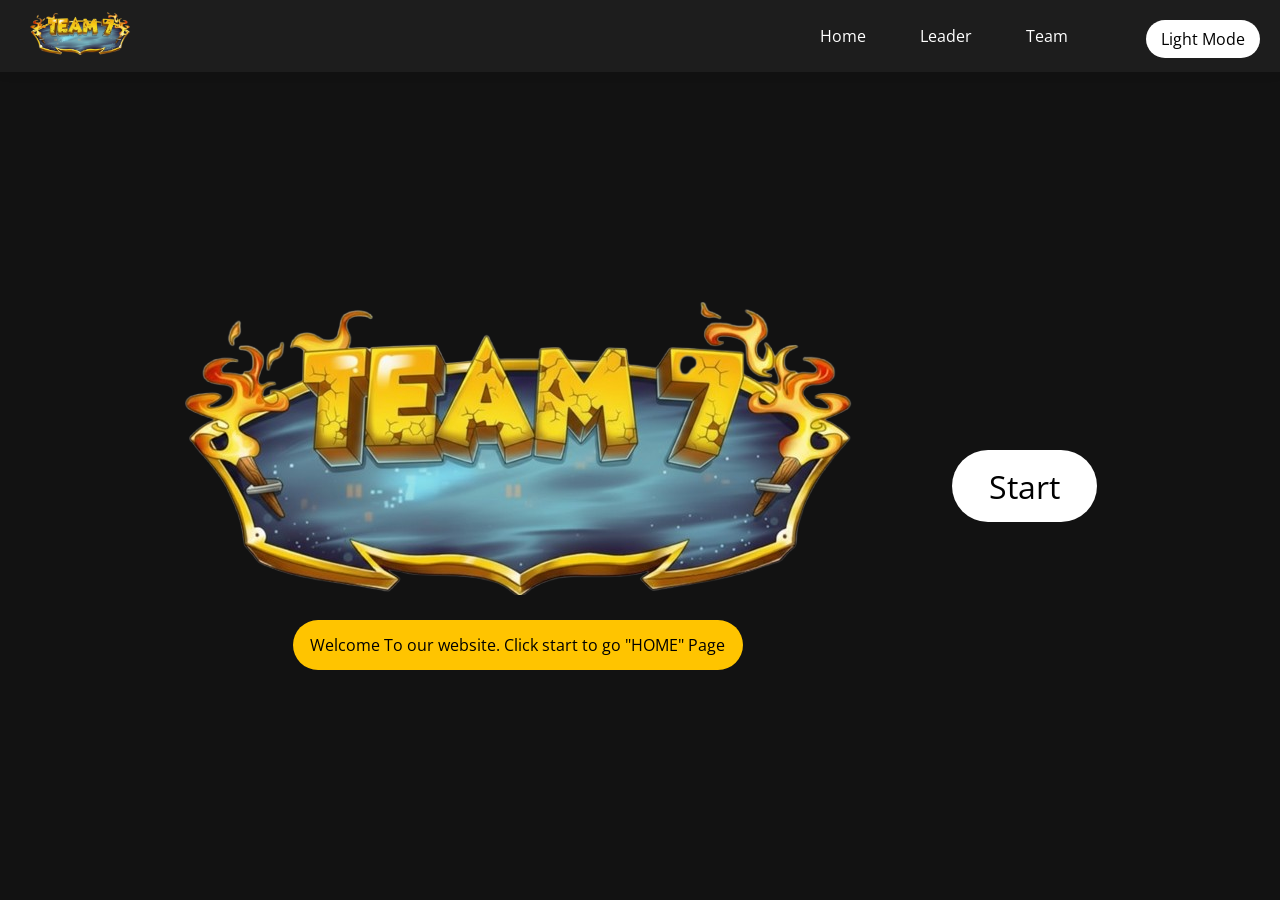
<file: index.html>
<!DOCTYPE html>
<html lang="en">
<head>
    <meta charset="UTF-8">
    <meta name="viewport" content="width=device-width, initial-scale=1.0">
    <title>Team 7</title>
    <link rel="stylesheet" href="css/style.css">
    <link rel="shortcut icon" href="img/team-logo.png" type="image/x-icon">
</head>

<body class="dark">  <!-- Default Dark Mode -->

    <!-- Dark Mode Button -->
    <div class="toggle-btn" onclick="toggleTheme()">Light Mode</div>

    <!-- Animated Background Shapes -->
    <ul class="floating-shapes">
        <li class="sq"></li>
        <li class="tri"></li>
        <li class="cir"></li>
        <li class="sq"></li>
        <li class="tri"></li>
        <li class="cir"></li>
    </ul>

    <header>
        <div class="logo">
            <img src="img/team7Logo.png" alt="team7 logo">
        </div>

        <ul>
            <li><a href="home.html">Home</a></li>
            <li><a href="Leader/leaderHome.html">Leader</a></li>
            <li><a href="html/team.html">Team</a></li>
        </ul>
    </header>

    <main>
        <div class="contant">

            <div class="left-contant">
                <img src="img/team7Logo.png" alt="">
                <div class="box">
                    <p>Welcome To our website. Click start to go "HOME" Page</p>
                </div>
            </div>

            <div class="right-contant">
                <div class="start">
                    <a href="home.html">Start</a>
                </div>
            </div>

        </div>
    </main>

<script>
function toggleTheme() {
    document.body.classList.toggle("dark");

    const btn = document.querySelector(".toggle-btn");
    btn.textContent = document.body.classList.contains("dark")
        ? "Light Mode"
        : "Dark Mode";
}
</script>

</body>
</html>
</file>
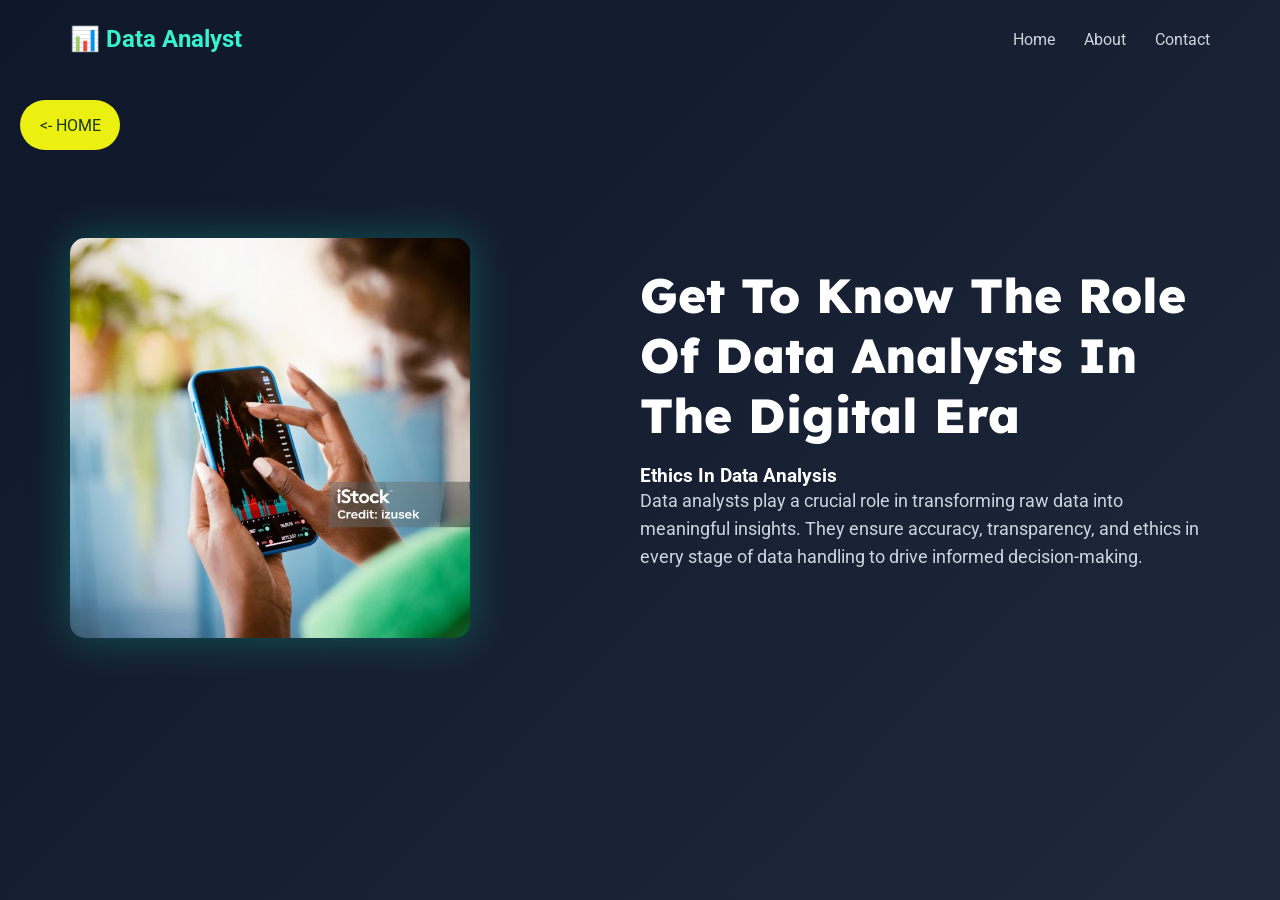
<file: co-leader/about.html>
<!DOCTYPE html>
<html lang="en">
<head>
  <meta charset="UTF-8">
  <meta name="viewport" content="width=device-width, initial-scale=1.0">
  <title>Data Analyst | Home</title>
  <link rel="stylesheet" href="home.css">
</head>
<body>
  <div class="backBtn"><a href="/home.html"><- HOME</a></div>
  <header>
    <div class="logo">📊 Data Analyst</div>
    <nav>
      <a href="home.html">Home</a>
      <a href="#">About</a>
      <a href="contact.html">Contact</a>
    </nav>
  </header>

  <section class="hero">
    <div class="image-box">
      <img src="/img/redme4.jpg" alt="Data Analysis Image">
    </div>

    <div class="text-box">
      <h1>Get To Know The Role Of Data Analysts In The Digital Era</h1>
      <h3>Ethics In Data Analysis</h3>
      <p>
        Data analysts play a crucial role in transforming raw data into meaningful insights. 
        They ensure accuracy, transparency, and ethics in every stage of data handling to drive informed decision-making.
      </p>
    </div>
  </section>
</body>
</html>
</file>
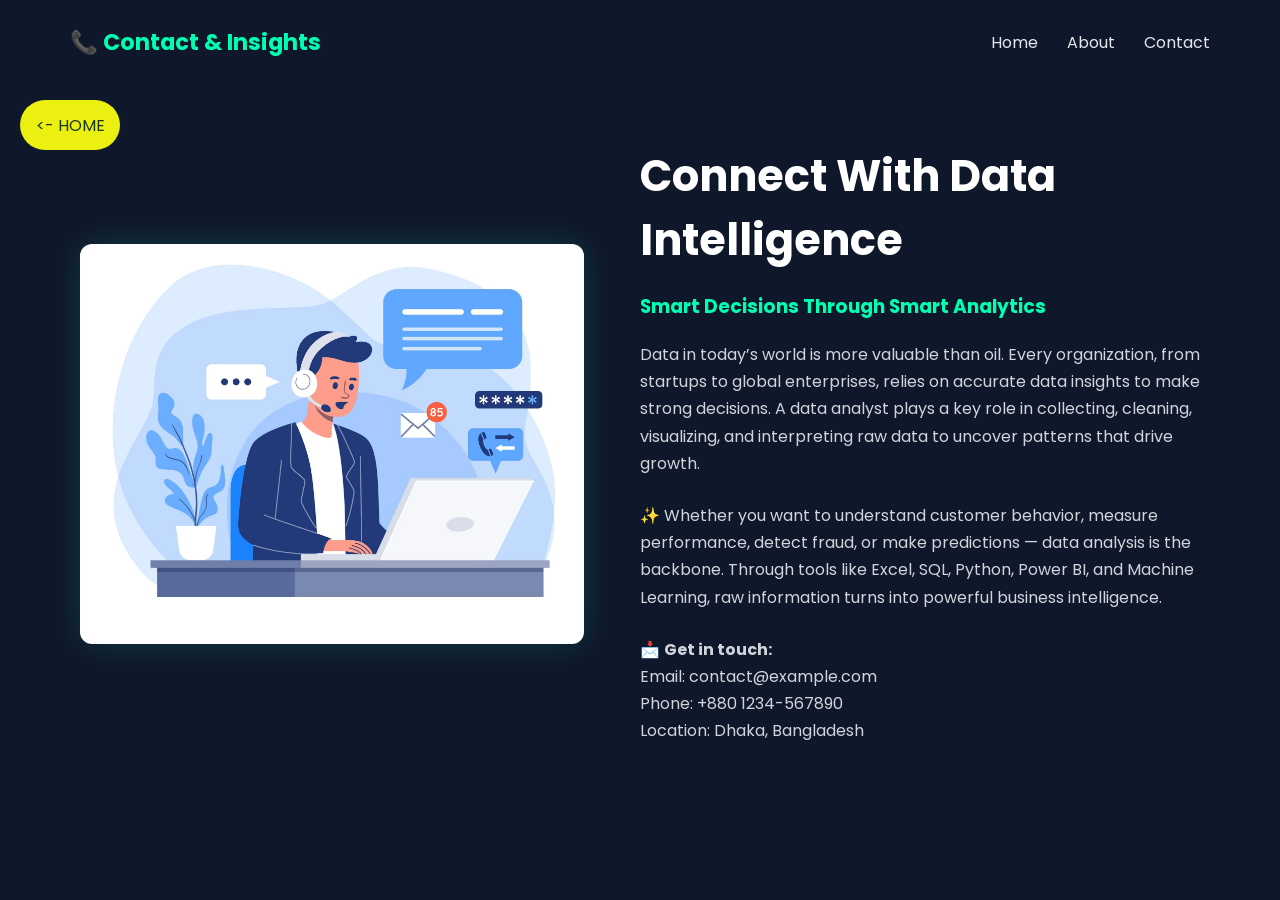
<file: co-leader/contact.html>
<!DOCTYPE html>
<html lang="en">
<head>
  <meta charset="UTF-8">
  <meta name="viewport" content="width=device-width, initial-scale=1.0">
  <title>Data Analyst | Contact & Insights</title>
  <link rel="stylesheet" href="page3.css">
</head>

<body>
  <div class="backBtn"><a href="/home.html"><- HOME</a></div>

  <header>
    <div class="logo">📞 Contact & Insights</div>
    <nav>
      <a href="home.html">Home</a>
      <a href="about.html">About</a>
      <a href="#">Contact</a>
    </nav>
  </header>

  <section class="hero">

    <div class="image-box">
      <img src="/img/contactPic.jpg" alt="Data Image">
    </div>

    <div class="text-box">
      <h1>Connect With Data Intelligence</h1>
      <h3>Smart Decisions Through Smart Analytics</h3>

      <p>
        Data in today’s world is more valuable than oil. Every organization, 
        from startups to global enterprises, relies on accurate data insights to 
        make strong decisions. A data analyst plays a key role in collecting, 
        cleaning, visualizing, and interpreting raw data to uncover patterns 
        that drive growth.
      </p>

      <br>

      <p>
        ✨ Whether you want to understand customer behavior, measure performance, 
        detect fraud, or make predictions — data analysis is the backbone.  
        Through tools like Excel, SQL, Python, Power BI, and Machine Learning, 
        raw information turns into powerful business intelligence.
      </p>

      <br>

      <p>
        📩 <b>Get in touch:</b>  
        <br>Email: contact@example.com  
        <br>Phone: +880 1234-567890  
        <br>Location: Dhaka, Bangladesh  
      </p>
    </div>

  </section>

</body>
</html>
</file>
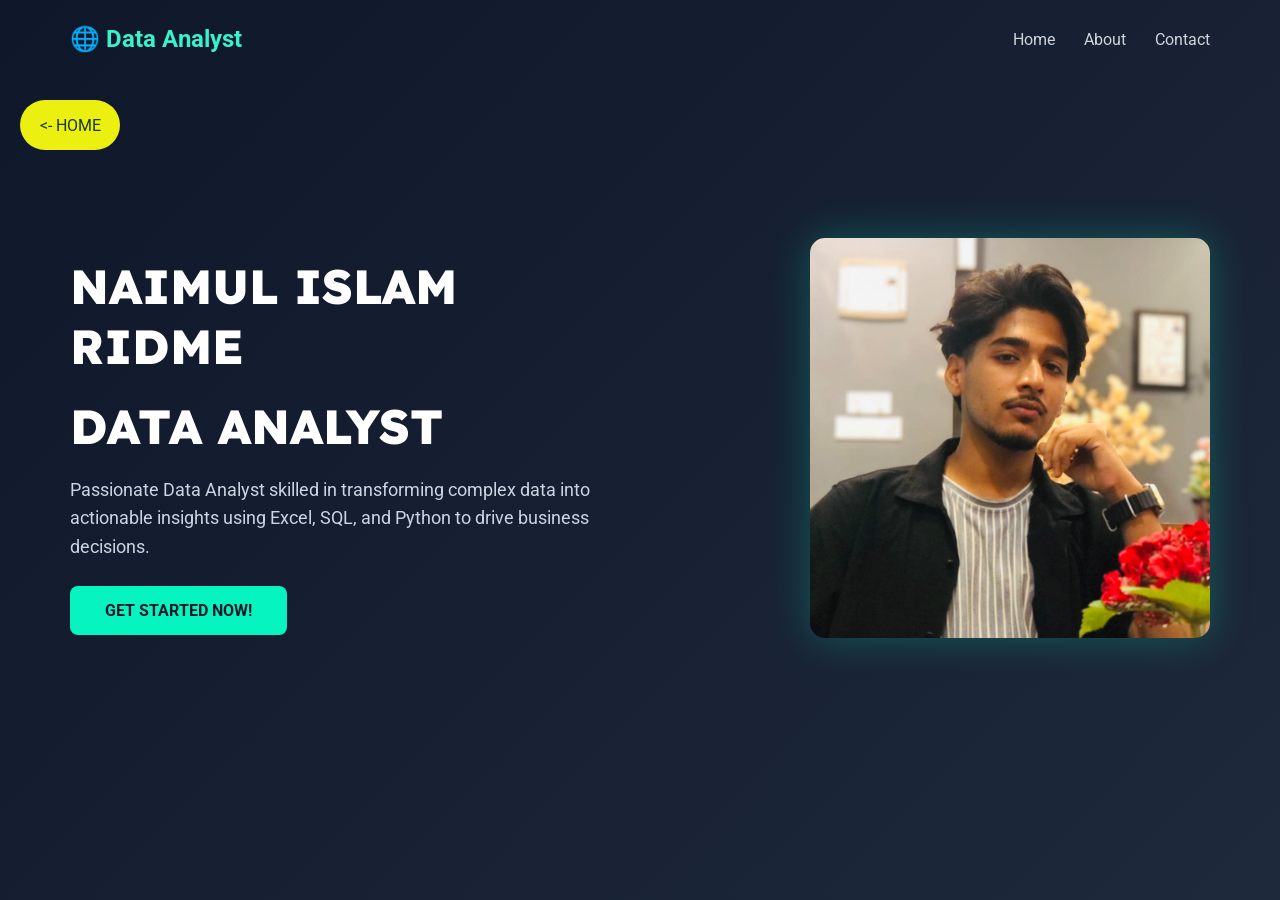
<file: co-leader/home.html>
<!DOCTYPE html>
<html lang="en">
<head>
  <meta charset="UTF-8" />
  <meta name="viewport" content="width=device-width, initial-scale=1.0" />
  <title>Home | Data Analyst</title>
  <link rel="stylesheet" href="home.css" />
</head>
<body>
  <div class="backBtn"><a href="/home.html"><- HOME</a></div>
  <header>
    <div class="logo">🌐 Data Analyst</div>
    <nav>
      <a href="#">Home</a>
      <a href="about.html">About</a>
      <a href="contact.html">Contact</a>
    </nav>
  </header>

  <section class="hero">
    <div class="text-box">
      <h1>NAIMUL ISLAM RIDME</h1>
      <h1>DATA ANALYST</h1>
      <p>
        Passionate Data Analyst skilled in transforming complex data into actionable insights using Excel, SQL, and Python to drive business decisions.
      </p>
      <a href="#" class="btn">GET STARTED NOW!</a>
    </div>

    <div class="image-box">
      <img src="/img/ridme3.jpg" alt="My Photo">
    </div>
  </section>
</body>
</html>
</file>
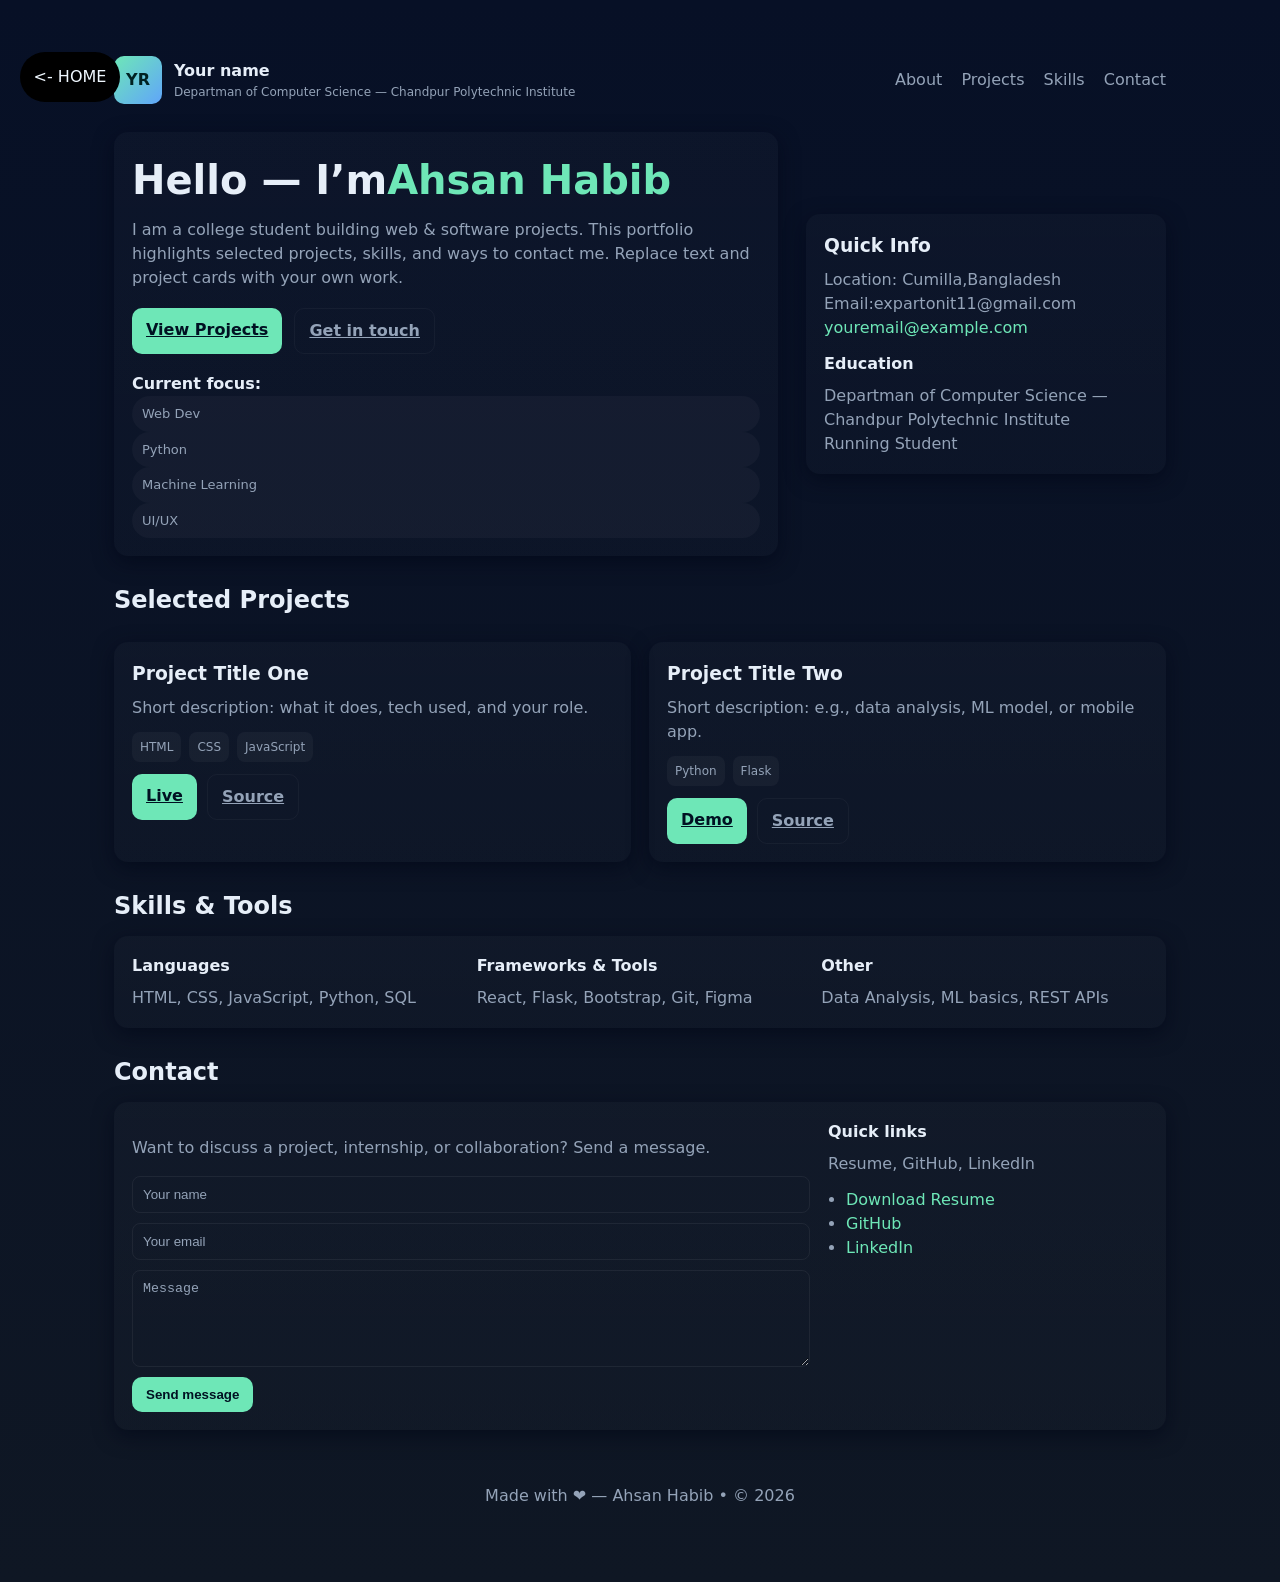
<file: html/Ahsan.html>
<!doctype html>
<html lang="en">

<head>
  <meta charset="utf-8" />
  <meta name="viewport" content="width=device-width, initial-scale=1" />
  <title>College Portfolio - Your Name</title>
  <meta name="description" content="College project portfolio" />
  <style>
    /* backBtn */
    .backBtn {
      position: fixed;
      height: 50px;
      width: 100px;
      display: flex;
      align-items: center;
      justify-content: center;
      border-radius: 30px;
      background-color: black;
      margin: 20px;
    }

    .backBtn a {
      padding: 20;
      text-decoration: none;
      color: aliceblue;
    }

    :root {
      --bg: #0f1724;
      --card: #0b1220;
      --accent: #6ee7b7;
      --muted: #94a3b8;
      --glass: rgba(255, 255, 255, 0.04);
      --maxw: 1100px;
      font-family: Inter, system-ui, -apple-system, 'Segoe UI', Roboto, 'Helvetica Neue', Arial;
    }

    * {
      box-sizing: border-box
    }

    body {
      margin: 0;
      background: linear-gradient(180deg, #071026 0%, var(--bg) 100%);
      color: #e6eef8;
      line-height: 1.5
    }

    .container {
      max-width: var(--maxw);
      margin: 32px auto;
      padding: 24px
    }

    header {
      display: flex;
      align-items: center;
      justify-content: space-between;
      gap: 16px
    }

    .brand {
      display: flex;
      align-items: center;
      gap: 12px
    }

    .logo {
      width: 48px;
      height: 48px;
      border-radius: 10px;
      background: linear-gradient(135deg, var(--accent), #60a5fa);
      display: flex;
      align-items: center;
      justify-content: center;
      font-weight: 700;
      color: #022
    }

    nav a {
      color: var(--muted);
      text-decoration: none;
      margin-left: 14px
    }

    nav a:hover {
      color: var(--accent)
    }

    .hero {
      display: grid;
      grid-template-columns: 1fr 360px;
      gap: 28px;
      align-items: center;
      margin-top: 28px
    }

    .intro h1 {
      font-size: clamp(26px, 4vw, 40px);
      margin: 0 0 8px
    }

    .intro p {
      color: var(--muted);
      margin: 0 0 18px
    }

    .cta {
      display: flex;
      gap: 12px
    }

    .btn {
      background: var(--accent);
      color: #012;
      border: 0;
      padding: 10px 14px;
      border-radius: 10px;
      font-weight: 600;
      cursor: pointer
    }

    .btn.ghost {
      background: transparent;
      border: 1px solid var(--glass);
      color: var(--muted)
    }

    .card {
      background: linear-gradient(180deg, rgba(255, 255, 255, 0.02), rgba(255, 255, 255, 0.01));
      padding: 18px;
      border-radius: 14px;
      box-shadow: 0 6px 20px rgba(2, 6, 23, 0.6)
    }

    /* Projects grid */
    .projects {
      display: grid;
      grid-template-columns: repeat(auto-fit, minmax(240px, 1fr));
      gap: 18px;
      margin-top: 24px
    }

    .project .tags {
      display: flex;
      gap: 8px;
      margin-top: 12px
    }

    .tag {
      font-size: 12px;
      padding: 6px 8px;
      border-radius: 8px;
      background: var(--glass);
      color: var(--muted)
    }

    /* ski lls */
    .skill s {
      display: flex;
      gap: 12px;
      flex-wrap: wrap;
      margin-top: 12px
    }

    .skill {
      background: rgba(255, 255, 255, 0.03);
      padding: 8px 10px;
      border-radius: 999px;
      font-size: 13px;
      color: var(--muted)
    }

    /* contact */
    form {
      display: grid;
      gap: 10px
    }

    input,
    textarea {
      background: transparent;
      border: 1px solid rgba(255, 255, 255, 0.06);
      padding: 10px;
      border-radius: 8px;
      color: inherit
    }

    input::placeholder,
    textarea::placeholder {
      color: var(--muted)
    }

    button[type=submit] {
      width: fit-content
    }

    footer {
      margin-top: 36px;
      padding: 18px 0;
      color: var(--muted);
      text-align: center
    }

    /* responsive */
    @media (max-width:880px) {
      .hero {
        grid-template-columns: 1fr
      }

      .brand .logo {
        width: 44px;
        height: 44px
      }

      .container {
        padding: 16px
      }
    }
  </style>
</head>

<body>
  <div class="backBtn"><a href="/home.html"><- HOME</a></div>
  <div class="container">
    <header>
      <div class="brand">
        <div class="logo">YR</div>
        <div>
          <div style="font-weight:700">Your name</div>
          <div style="font-size:12px;color:var(--muted)">Departman of Computer Science — Chandpur Polytechnic Institute
          </div>
        </div>
      </div>
      <nav>
        <a href="#about">About</a>
        <a href="#projects">Projects</a>
        <a href="#skills">Skills</a>
        <a href="#contact">Contact</a>
      </nav>
    </header>

    <section class="hero">
      <div class="intro card">
        <h1>Hello — I’m<span style="color:var(--accent)">Ahsan Habib</span></h1>
        <p>I am a college student building web & software projects. This portfolio highlights selected projects, skills,
          and ways to contact me. Replace text and project cards with your own work.</p>
        <div class="cta">
          <a class="btn" href="#projects">View Projects</a>
          <a class="btn ghost" href="#contact">Get in touch</a>
        </div>

        <div style="margin-top:18px">
          <strong>Current focus:</strong>
          <div class="skills" aria-hidden>
            <div class="skill">Web Dev</div>
            <div class="skill">Python</div>
            <div class="skill">Machine Learning</div>
            <div class="skill">UI/UX</div>
          </div>
        </div>
      </div>

      <aside class="card">
        <h3 style="margin:0 0 8px">Quick Info</h3>
        <p style="color:var(--muted);margin:0 0 12px">Location: Cumilla,Bangladesh<br />Email:expartonit11@gmail.com <a
            href="mailto:youremail@example.com"
            style="color:var(--accent);text-decoration:none">youremail@example.com</a></p>
        <h4 style="margin:8px 0">Education</h4>
        <p style="color:var(--muted);margin:0">Departman of Computer Science — Chandpur Polytechnic
          Institute<br />Running Student</p>
      </aside>
    </section>

    <section id="projects" style="margin-top:26px">
      <h2 style="margin:0 0 12px">Selected Projects</h2>
      <div class="projects">
        <article class="project card">
          <h3 style="margin:0">Project Title One</h3>
          <p style="color:var(--muted);margin:8px 0 0">Short description: what it does, tech used, and your role.</p>
          <div class="tags">
            <span class="tag">HTML</span>
            <span class="tag">CSS</span>
            <span class="tag">JavaScript</span>
          </div>
          <div style="margin-top:12px;display:flex;gap:10px">
            <a class="btn" href="#" target="_blank">Live</a>
            <a class="btn ghost" href="#" target="_blank">Source</a>
          </div>
        </article>

        <article class="project card">
          <h3 style="margin:0">Project Title Two</h3>
          <p style="color:var(--muted);margin:8px 0 0">Short description: e.g., data analysis, ML model, or mobile app.
          </p>
          <div class="tags">
            <span class="tag">Python</span>
            <span class="tag">Flask</span>
          </div>
          <div style="margin-top:12px;display:flex;gap:10px">
            <a class="btn" href="#" target="_blank">Demo</a>
            <a class="btn ghost" href="#" target="_blank">Source</a>
          </div>
        </article>
      </div>
    </section>

    <section id="skills" style="margin-top:26px">
      <h2 style="margin:0 0 12px">Skills & Tools</h2>
      <div class="card">
        <div style="display:flex;gap:18px;flex-wrap:wrap">
          <div style="flex:1;min-width:220px">
            <h4 style="margin:0 0 8px">Languages</h4>
            <p style="color:var(--muted);margin:0">HTML, CSS, JavaScript, Python, SQL</p>
          </div>
          <div style="flex:1;min-width:220px">
            <h4 style="margin:0 0 8px">Frameworks & Tools</h4>
            <p style="color:var(--muted);margin:0">React, Flask, Bootstrap, Git, Figma</p>
          </div>
          <div style="flex:1;min-width:220px">
            <h4 style="margin:0 0 8px">Other</h4>
            <p style="color:var(--muted);margin:0">Data Analysis, ML basics, REST APIs</p>
          </div>
        </div>
      </div>
    </section>

    <section id="contact" style="margin-top:26px">
      <h2 style="margin:0 0 12px">Contact</h2>
      <div class="card" style="display:grid;grid-template-columns:1fr 320px;gap:18px">
        <div>
          <p style="color:var(--muted)">Want to discuss a project, internship, or collaboration? Send a message.</p>
          <form onsubmit="handleSubmit(event)">
            <input type="text" name="name" placeholder="Your name" required />
            <input type="email" name="email" placeholder="Your email" required />
            <textarea name="message" rows="5" placeholder="Message" required></textarea>
            <button class="btn" type="submit">Send message</button>
          </form>
        </div>
        <aside style="align-self:start">
          <h4 style="margin:0 0 8px">Quick links</h4>
          <p style="color:var(--muted);margin:0 0 12px">Resume, GitHub, LinkedIn</p>
          <ul style="color:var(--muted);padding-left:18px;margin:0">
            <li><a href="#" style="color:var(--accent);text-decoration:none">Download Resume</a></li>
            <li><a href="#" style="color:var(--accent);text-decoration:none">GitHub</a></li>
            <li><a href="#" style="color:var(--accent);text-decoration:none">LinkedIn</a></li>
          </ul>
        </aside>
      </div>
    </section>

    <footer>
      <div>Made with ❤ — Ahsan Habib • © <span id="year"></span></div>
    </footer>
  </div>

  <script>
    function handleSubmit(e) {
      e.preventDefault();
      const f = e.target;
      alert('Thank you, ' + f.name.value + '! Your message was not really sent in this demo. Replace handleSubmit with real logic.');
      f.reset();
    }
    document.getElementById('year').textContent = new Date().getFullYear();
  </script>
</body>

</html>
</file>
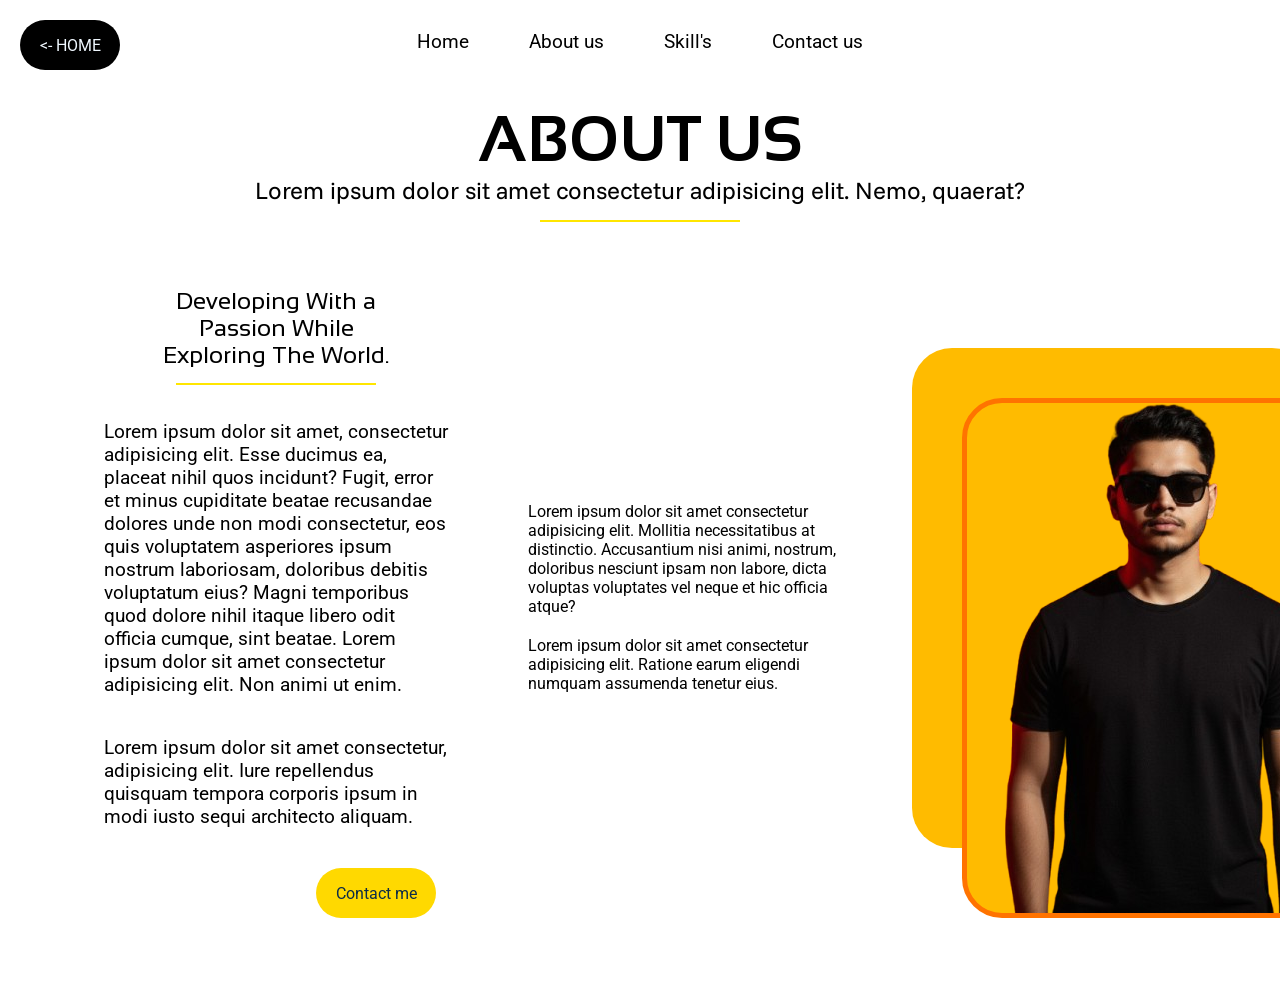
<file: Leader/aboutus.html>
<!DOCTYPE html>
<html lang="en">

<head>
    <meta charset="UTF-8">
    <meta name="viewport" content="width=device-width, initial-scale=1.0">
    <title>About us</title>
    <link rel="stylesheet" href="aboutus.css">
</head>

<body>
    <div class="backBtn"><a href="/home.html"><- HOME</a></div>
    <header>
        <ul>
            <a href="leaderHome.html">Home</a>
            <a href="aboutus.html">About us</a>
            <a href="skills.html">Skill's</a>
            <a href="contact.html">Contact us</a>
        </ul>
    </header>
    <main>
        <div class="aboutus">
            <h2>ABOUT US</h2>
            <p>Lorem ipsum dolor sit amet consectetur adipisicing elit. Nemo, quaerat?
            <hr>
            </p>
        </div>
        <div class="manycontant">
            <div class="leftmanycontant">
                <div class="leftmanycontant-1">
                    <p>Developing With a</p>
                    <p>Passion While</p>
                    <p>Exploring The World.</p>
                    <hr>
                </div>
                <div class="leftmanycontant-2">
                    Lorem ipsum dolor sit amet, consectetur adipisicing elit. Esse ducimus ea, placeat nihil quos incidunt? Fugit, error et minus cupiditate beatae recusandae dolores unde non modi consectetur, eos quis voluptatem asperiores ipsum nostrum laboriosam, doloribus debitis voluptatum eius? Magni temporibus quod dolore nihil itaque libero odit officia cumque, sint beatae. Lorem ipsum dolor sit amet consectetur adipisicing elit. Non animi ut enim.
                </div>
                <div class="leftmanycontant-3">
                    Lorem ipsum dolor sit amet consectetur, adipisicing elit. Iure repellendus quisquam tempora corporis ipsum in modi iusto sequi architecto aliquam.
                </div>
                <div class="contentme">
                    <a href="#">Contact me</a>
                </div>
            </div>
            <div class="buttonmanycontant">
                <div class="buttonmanycontant-1">
                    <p>Lorem ipsum dolor sit amet consectetur adipisicing elit. Mollitia necessitatibus at distinctio. Accusantium nisi animi, nostrum, doloribus nesciunt ipsam non labore, dicta voluptas voluptates vel neque et hic officia atque?</p>
                    <p>Lorem ipsum dolor sit amet consectetur adipisicing elit. Ratione earum eligendi numquam assumenda tenetur eius.</p>
                </div>
            </div>
            <div class="rightmanycontant">
                <div class="box">
                    <div class="imgbox">
                        <img src="leaderPic.png" alt="">
                    </div>

                </div>
            </div>
        </div>
    </main>
</body>

</html>
</file>
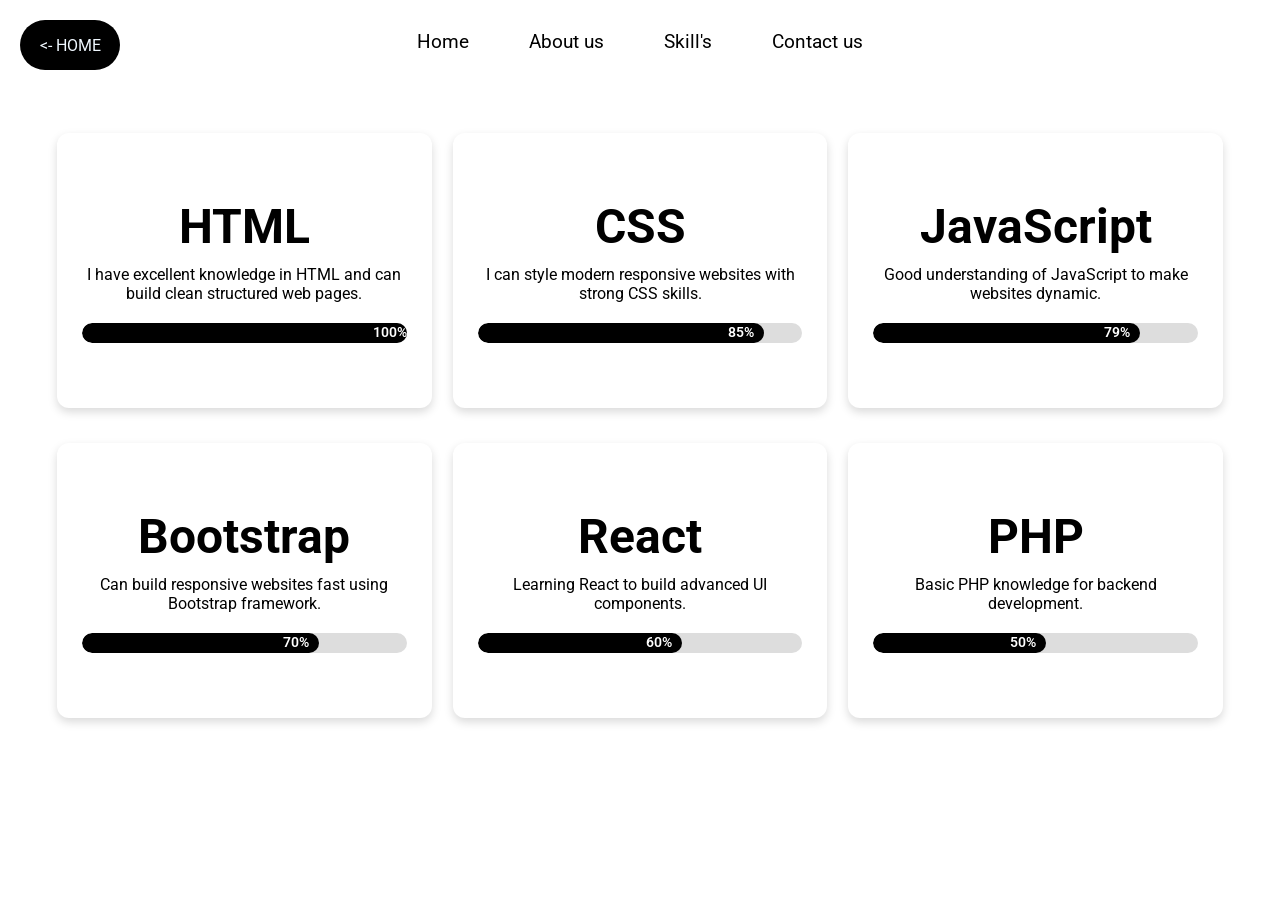
<file: Leader/skills.html>
<!DOCTYPE html>
<html lang="en">

<head>
    <meta charset="UTF-8">
    <meta name="viewport" content="width=device-width, initial-scale=1.0">
    <title>Sill's</title>
    <link rel="stylesheet" href="skills.css">
</head>

<body>
    <header>
        <div class="backBtn"><a href="/home.html"><- HOME</a></div>
        <ul>
            <a href="leaderHome.html">Home</a>
            <a href="aboutus.html">About us</a>
            <a href="skills.html">Skill's</a>
            <a href="contact.html">Contact us</a>
        </ul>
    </header>
    <main>
        <div class="skillcontanir">

            <div class="skillbox">
                <h2>HTML</h2>
                <p>I have excellent knowledge in HTML and can build clean structured web pages.</p>
                <div class="skillbar"><span style="width: 100%;">100%</span></div>
            </div>

            <div class="skillbox">
                <h2>CSS</h2>
                <p>I can style modern responsive websites with strong CSS skills.</p>
                <div class="skillbar"><span style="width: 85%;">85%</span></div>
            </div>

            <div class="skillbox">
                <h2>JavaScript</h2>
                <p>Good understanding of JavaScript to make websites dynamic.</p>
                <div class="skillbar"><span style="width: 79%;">79%</span></div>
            </div>

            <div class="skillbox">
                <h2>Bootstrap</h2>
                <p>Can build responsive websites fast using Bootstrap framework.</p>
                <div class="skillbar"><span style="width: 70%;">70%</span></div>
            </div>

            <div class="skillbox">
                <h2>React</h2>
                <p>Learning React to build advanced UI components.</p>
                <div class="skillbar"><span style="width: 60%;">60%</span></div>
            </div>

            <div class="skillbox">
                <h2>PHP</h2>
                <p>Basic PHP knowledge for backend development.</p>
                <div class="skillbar"><span style="width: 50%;">50%</span></div>
            </div>

        </div>
    </main>
</body>

</html>
</file>
<file: css/style.css>
@import url('https://fonts.googleapis.com/css2?family=Open+Sans:ital,wght@0,300..800;1,300..800&display=swap');

* {
    margin: 0;
    padding: 0;
    font-family: "Open Sans", sans-serif;
    box-sizing: border-box;
}

/* ==========================
   Animated Floating Background
   =========================== */
.floating-shapes {
    position: fixed;
    top: 0;
    left: 0;
    width: 100%;
    height: 100%;
    list-style: none;
    overflow: hidden;
    z-index: -1;
}

.floating-shapes li {
    position: absolute;
    bottom: -200px;
    animation: floatUp 12s linear infinite, glowColor 4s infinite alternate;
    opacity: 0.9;
}

/* Square (BIG) */
.sq {
    width: 150px;
    height: 150px;
    background: transparent;
    border: 6px solid rgba(255,255,255,0.7);
    border-radius: 10px;
}

/* Circle */
.cir {
    width: 160px;
    height: 160px;
    border-radius: 50%;
    border: 6px solid rgba(255,255,255,0.7);
}

/* Triangle */
.tri {
    width: 0;
    height: 0;
    border-left: 85px solid transparent;
    border-right: 85px solid transparent;
    border-bottom: 160px solid rgba(255,255,255,0.7);
}

/* Random Positions */
.floating-shapes li:nth-child(1) { left: 10%; animation-duration: 17s; }
.floating-shapes li:nth-child(2) { left: 25%; animation-duration: 13s; }
.floating-shapes li:nth-child(3) { left: 45%; animation-duration: 20s; }
.floating-shapes li:nth-child(4) { left: 65%; animation-duration: 14s; }
.floating-shapes li:nth-child(5) { left: 80%; animation-duration: 16s; }
.floating-shapes li:nth-child(6) { left: 55%; animation-duration: 18s; }

/* Floating Upwards */
@keyframes floatUp {
    0% {
        transform: translateY(0) rotate(0deg);
        opacity: 1;
    }
    100% {
        transform: translateY(-1400px) rotate(360deg);
        opacity: 0;
    }
}

/* Glowing Multicolor Effect */
@keyframes glowColor {
    0% { border-color: #ff3b3b; }
    25% { border-color: #2ecc71; }
    50% { border-color: #3498db; }
    75% { border-color: #f1c40f; }
    100% { border-color: #9b59b6; }
}


/* ===== Your old CSS below (unchanged) ===== */

header {
    display: flex;
    align-items: center;
    justify-content: space-between;
    background-color: aliceblue;
    height: 8vh;
    padding: 0 30px;
    box-shadow: 0 2px 10px rgba(0,0,0,0.08);
}

.logo img {
    max-width: 100px;
    transition: 0.3s;
}
.logo img:hover {
    transform: scale(1.1);
}

header ul {
    display: flex;
    align-items: center;
    gap: 10px;
    list-style: none;
    margin-right: 10rem;
}

header ul li a {
    text-decoration: none;
    color: black;
    padding: 12px 22px;
    border-radius: 25px;
    transition: 0.3s;
}

header ul li a:hover {
    background-color: rgba(0, 0, 0, 0.151);
    transform: translateY(-3px);
}


/* main */
main {
    display: flex;
    align-items: center;
    justify-content: center;
    height: 92vh;
}

.contant {
    display: flex;
    align-items: center;
    justify-content: center;
    gap: 100px;
}

.left-contant {
    display: flex;
    flex-direction: column;
    align-items: center;
}

.left-contant .box {
    background-color: rgb(255, 196, 0);
    height: 50px;
    width: 450px;
    display: flex;
    align-items: center;
    justify-content: center;
    border-radius: 25px;
    color: black;
    margin-top: 25px;
    animation: popUp 0.9s ease forwards;
}

.start {
    background-color: black;
    border-radius: 45px;
    height: 72px;
    width: 145px;
    display: flex;
    align-items: center;
    justify-content: center;
    opacity: 0;
    animation: rightslide 1s ease-in forwards, pulseGlow 2.3s infinite alternate;
}
.start:hover {
    box-shadow: 0 0 8px 2px black;
}

.start a {
    text-decoration: none;
    color: white;
    font-size: 2rem;
}


/* Anim */
@keyframes rightslide {
    from { transform: translateY(30px); opacity: 0; }
    to { transform: translateY(0); opacity: 1; }
}
@keyframes popUp {
    from { transform: scale(0.8); opacity: 0; }
    to { transform: scale(1); opacity: 1; }
}
@keyframes pulseGlow {
    0% { transform: scale(1); box-shadow: 0 0 0px rgba(0,0,0,0); }
    100% { transform: scale(1.08); box-shadow: 0 0 12px rgba(0,0,0,0.3); }
}


/* Dark Mode */
body.dark {
    background-color: #121212;
    color: white;
}
body.dark header {
    background-color: #1d1d1d;
}
body.dark header ul li a {
    color: white;
}

body.dark .start {
    background-color: white;
}
body.dark .start a {
    color: black;
}

.toggle-btn {
    position: fixed;
    top: 20px;
    right: 20px;
    padding: 8px 15px;
    background: white;
    color: black;
    border-radius: 20px;
    cursor: pointer;
    transition: .3s;
    z-index: 999;
}
body.dark .toggle-btn {
    background: white;
    color: black;
}
</file>
<file: co-leader/home.css>
@import url('https://fonts.googleapis.com/css2?family=Roboto:wght@400;500;700&display=swap');
@import url('https://fonts.googleapis.com/css2?family=Lexend:wght@100..900&display=swap');

* {
  margin: 0;
  padding: 0;
  box-sizing: border-box;
  font-family: "Roboto", sans-serif;
}

body {
  background: linear-gradient(135deg, #0f172a, #1e293b);
  color: #fff;
  min-height: 100vh;
}
.backBtn{
    position: fixed;  
    height: 50px;
    width: 100px;
    display: flex;
    align-items: center;
    justify-content: center;
    border-radius: 30px;
    background-color: rgb(236, 240, 16) ;
    margin: 20px;
    margin-top: 100px;
}
.backBtn a{
    padding: 20;
    text-decoration: none;
    color: rgb(26, 56, 28);
}

/* Header */
header {
  display: flex;
  justify-content: space-between;
  align-items: center;
  padding: 25px 70px;
}

header .logo {
  font-size: 1.5rem;
  font-weight: 700;
  color: #38f2cf;
}

header nav a {
  text-decoration: none;
  color: #d1d5db;
  margin-left: 25px;
  font-size: 1rem;
  transition: 0.3s;
}
header nav a:hover {
  color: #38f2cf;
}

/* Hero Section */
.hero {
  display: flex;
  justify-content: space-between;
  align-items: center;
  padding: 70px;
  min-height: 80vh;
}

.text-box {
  max-width: 50%;
}

.text-box h1 {
  font-size: 3rem;
  font-weight: 800;
  color: #fff;
  margin-bottom: 20px;
  font-family: "Lexend", sans-serif;
}

.text-box p {
  font-size: 1.1rem;
  color: #cbd5e1;
  margin-bottom: 40px;
  line-height: 1.6;
}

.btn {
  background: #06f5c0;
  color: #0f172a;
  padding: 15px 35px;
  border-radius: 8px;
  text-decoration: none;
  font-weight: 700;
  transition: 0.3s;
}

.btn:hover {
  background: #0f172a;
  color: #06f5c0;
  border: 2px solid #06f5c0;
}

/* Image Box */
.image-box {
  width: 400px;
  height: 400px;
  display: flex;
  justify-content: center;
  align-items: center;
  position: relative;
  background-size: cover;
}

.image-box img {
  width: 100%;
  height: 100%;
  object-fit: cover;
  border-radius: 15px;
  box-shadow: 0 0 40px rgba(0, 255, 200, 0.25);
  animation: floatIn 1.5s ease forwards;
  opacity: 0;
}

/* Animation */
@keyframes floatIn {
  0% {
    transform: translateY(30px);
    opacity: 0;
  }
  100% {
    transform: translateY(0);
    opacity: 1;
  }
}

/* Responsive */
@media (max-width: 900px) {
  .hero {
    flex-direction: column;
    text-align: center;
  }
  .text-box {
    max-width: 100%;
  }
  .image-box {
    margin-top: 30px;
  }
}
</file>
<file: co-leader/page3.css>
@import url('https://fonts.googleapis.com/css2?family=Poppins:wght@400;600;700&display=swap');

*{
  margin: 0;
  padding: 0;
  box-sizing: border-box;
  font-family: "Poppins", sans-serif;
}

body{
  background-color: #0f172a;
  color: #fff;
  min-height: 100vh;
}

/* Back Button */
.backBtn{
    position: fixed;
    height: 50px;
    width: 100px;
    display: flex;
    align-items: center;
    justify-content: center;
    border-radius: 30px;
    background-color: rgb(236, 240, 16);
    margin: 20px;
    margin-top: 100px;
}
.backBtn a{
    text-decoration: none;
    color: rgb(26, 56, 28);
}

/* Header */
header{
  display: flex;
  justify-content: space-between;
  align-items: center;
  padding: 25px 70px;
}

.logo{
  font-size: 1.4rem;
  color: #00ffb3;
  font-weight: 700;
}

header nav a{
  color: #e5e7eb;
  margin-left: 25px;
  text-decoration: none;
  transition: 0.3s;
}
header nav a:hover{
  color: #00ffb3;
}

/* Hero Section */
.hero{
  display: flex;
  justify-content: space-between;
  align-items: center;
  padding: 60px 80px;
  gap: 50px;
}

/* Image Box */
.image-box{
  width: 45%;
  height: 400px;
  border-radius: 12px;
  overflow: hidden;
  box-shadow: 0 0 35px rgba(0,255,200,0.15);
  animation: fadeInLeft 1.2s ease forwards;
  opacity: 0;
}

.image-box img{
  width: 100%;
  height: 100%;
  object-fit: cover;
}

/* Text Box */
.text-box{
  width: 50%;
  animation: fadeInRight 1.2s ease forwards;
  opacity: 0;
}

.text-box h1{
  font-size: 2.7rem;
  margin-bottom: 20px;
}

.text-box h3{
  color: #00ffb3;
  margin-bottom: 20px;
}

.text-box p{
  line-height: 1.7;
  font-size: 1rem;
  color: #d1d5db;
}

/* Animations */
@keyframes fadeInLeft{
  0%{ transform: translateX(-40px); opacity: 0; }
  100%{ transform: translateX(0); opacity: 1; }
}
@keyframes fadeInRight{
  0%{ transform: translateX(40px); opacity: 0; }
  100%{ transform: translateX(0); opacity: 1; }
}

/* Responsive */
@media (max-width: 900px){
  .hero{
    flex-direction: column;
    padding: 40px;
    text-align: center;
  }
  .image-box, .text-box{
    width: 100%;
  }
  .text-box h1{
    font-size: 2.2rem;
  }
}
</file>
<file: Leader/aboutus.css>
@import url('https://fonts.googleapis.com/css2?family=Roboto:ital,wght@0,100..900;1,100..900&display=swap');
@import url('https://fonts.googleapis.com/css2?family=Sansation:ital,wght@0,300;0,400;0,700;1,300;1,400;1,700&display=swap');
@import url('https://fonts.googleapis.com/css2?family=Merriweather:ital,opsz,wght@0,18..144,300..900;1,18..144,300..900&family=Sansation:ital,wght@0,300;0,400;0,700;1,300;1,400;1,700&display=swap');
@import url('https://fonts.googleapis.com/css2?family=Funnel+Sans:ital,wght@0,300..800;1,300..800&display=swap');


* {
    margin: 0;
    padding: 0;
    font-family: "Roboto", sans-serif;
}

.backBtn{
    position: fixed;  
    height: 50px;
    width: 100px;
    display: flex;
    align-items: center;
    justify-content: center;
    border-radius: 30px;
    background-color: black ;
    margin: 20px;
}
.backBtn a{
    padding: 20;
    text-decoration: none;
    color: aliceblue;
}


/* header st here  */

header ul {
    display: flex;
    justify-content: center;
}

header ul a {
    z-index: 10;
    text-decoration: none;
    padding: 15px;
    margin: 15px 15px;
    border-radius: 30px;
    color: black;
    font-size: 1.2rem;
}

header ul a:hover {
    background-color: rgba(0, 0, 0, 0.103);
}


/* main st here  */

main {
    display: flex;
    flex-direction: column;
    align-items: center;
    min-height: 91vh;
    padding-bottom: 60px;
}

.aboutus {
    display: flex;
    flex-direction: column;
    align-items: center;

}

.aboutus {
    margin: 20px;
}

.aboutus h2 {
    font-size: 4rem;
    font-family: "Sansation", sans-serif;
}

.aboutus p {
    font-size: 1.5rem;
    font-family: "Funnel Sans", sans-serif;
}

.aboutus hr {
    width: 200px;
    height: 2px;
    background-color: rgb(255, 230, 0);
    border: none;
    margin: 15px;
}

.manycontant {
    display: flex;
    align-items: center;
    /* justify-content: space-around; */
    /* width: 100vw; */
}

.leftmanycontant {
    width: 30vw;
    display: flex;
    flex-direction: column;
    align-items: center;
    margin-top: 30px;
    margin-left: 100px;
    margin-right: 20px;
}

.leftmanycontant-1 p {
    font-size: 1.5rem;
    font-family: "Sansation", sans-serif;
    text-align: center;
}

.leftmanycontant-1 hr {
    width: 200px;
    height: 2px;
    background-color: rgb(255, 230, 0);
    border: none;
    margin: 15px;
}

.leftmanycontant-2,
.leftmanycontant-3 {
    font-size: 1.2rem;
    margin: 20px;
}

.contentme {
    height: 50px;
    width: 120px;
    background-color: rgb(255, 217, 0);
    display: flex;
    align-items: center;
    justify-content: center;
    margin: 20px;
    border-radius: 25px;
    position: relative;
    left: 100px;
}

.contentme:hover {
    background-color: rgb(221, 188, 0);
}

.contentme a {
    text-decoration: none;
    color: rgb(13, 44, 71);
}

.buttonmanycontant {
    width: 30vw;
    margin: 0 20px;
}

.buttonmanycontant p {
    margin: 20px;
}


.rightmanycontant {
    width: 30vw;
}

.box {
    height: 500px;
    width: 400px;
    background-color: rgb(255, 187, 0);
    border-radius: 40px;
}

.imgbox {
    border: 5px solid rgb(255, 115, 0);
    border-radius: 40px;
    background-color: rgb(255, 187, 0);
    ;
    display: flex;
    justify-content: center;
    position: relative;
    /* top: 0px;
    left: 0px; */

    animation: slidexy .8s ease-in alternate forwards;
}




@keyframes slidexy {
    0% {
        transform: translate(0, 0);
    }
    100% {
        transform: translate(50px, 50px);
    }
}
</file>
<file: Leader/skills.css>
@import url('https://fonts.googleapis.com/css2?family=Roboto:ital,wght@0,100..900;1,100..900&display=swap');
@import url('https://fonts.googleapis.com/css2?family=Sansation:ital,wght@0,300;0,400;0,700;1,300;1,400;1,700&display=swap');




*{
    margin: 0;
    padding: 0;
    font-family: "Roboto", sans-serif;
}
.backBtn{
    position: fixed;  
    height: 50px;
    width: 100px;
    display: flex;
    align-items: center;
    justify-content: center;
    border-radius: 30px;
    background-color: black ;
    margin: 20px;
}
.backBtn a{
    padding: 20;
    text-decoration: none;
    color: aliceblue;
}




/* header st here  */

header ul{
    display: flex;
    justify-content: center;
}
header ul a{
    z-index: 10;
    text-decoration: none;
    padding: 15px ;
    margin: 15px 15px;
    border-radius: 30px;
    color: black;
    font-size: 1.2rem;
}
header ul a:hover{
    background-color: rgba(0, 0, 0, 0.103);
}

/* main st here  */

/* Skill Section Updated */

.skillcontanir{
    width: 90%;
    margin: 50px auto;
    display: grid;
    grid-template-columns: repeat(3, 1fr);
    gap: 35px;
    justify-items: center;
}

.skillbox{
    width: 90%;
    padding: 25px;
    background: #ffffff; /* soft white glass look */
    border-radius: 12px;
    text-align: center;
    box-shadow: 0px 4px 10px rgba(0,0,0,0.15);
    transition: .3s;
    height: 25vh;
    display: flex;
    align-items: center;
    justify-content: center;
    flex-direction: column;
}

.skillbox:hover{
    transform: translateY(-10px);
    background: #ffb700; /* brighter on hover */
    box-shadow: 0px 10px 20px rgba(0,0,0,0.25);
}

.skillbox h2{
    margin-bottom: 10px;
    font-size: 3rem;
}

.skillbox p{
    font-size: 1rem;
    margin-bottom: 20px;
}

/* Progress Bar */
.skillbar{
    width: 100%;
    height: 20px;
    background: #ddd;
    border-radius: 20px;
    overflow: hidden;
}

.skillbar span{
    display: block;
    height: 100%;
    background: black;
    border-radius: 20px;
    font-size: 0.90rem;
    text-align: right;
    padding-right: 10px;
    line-height: 20px;
    color: white;
    font-weight: 600;
}
</file>
